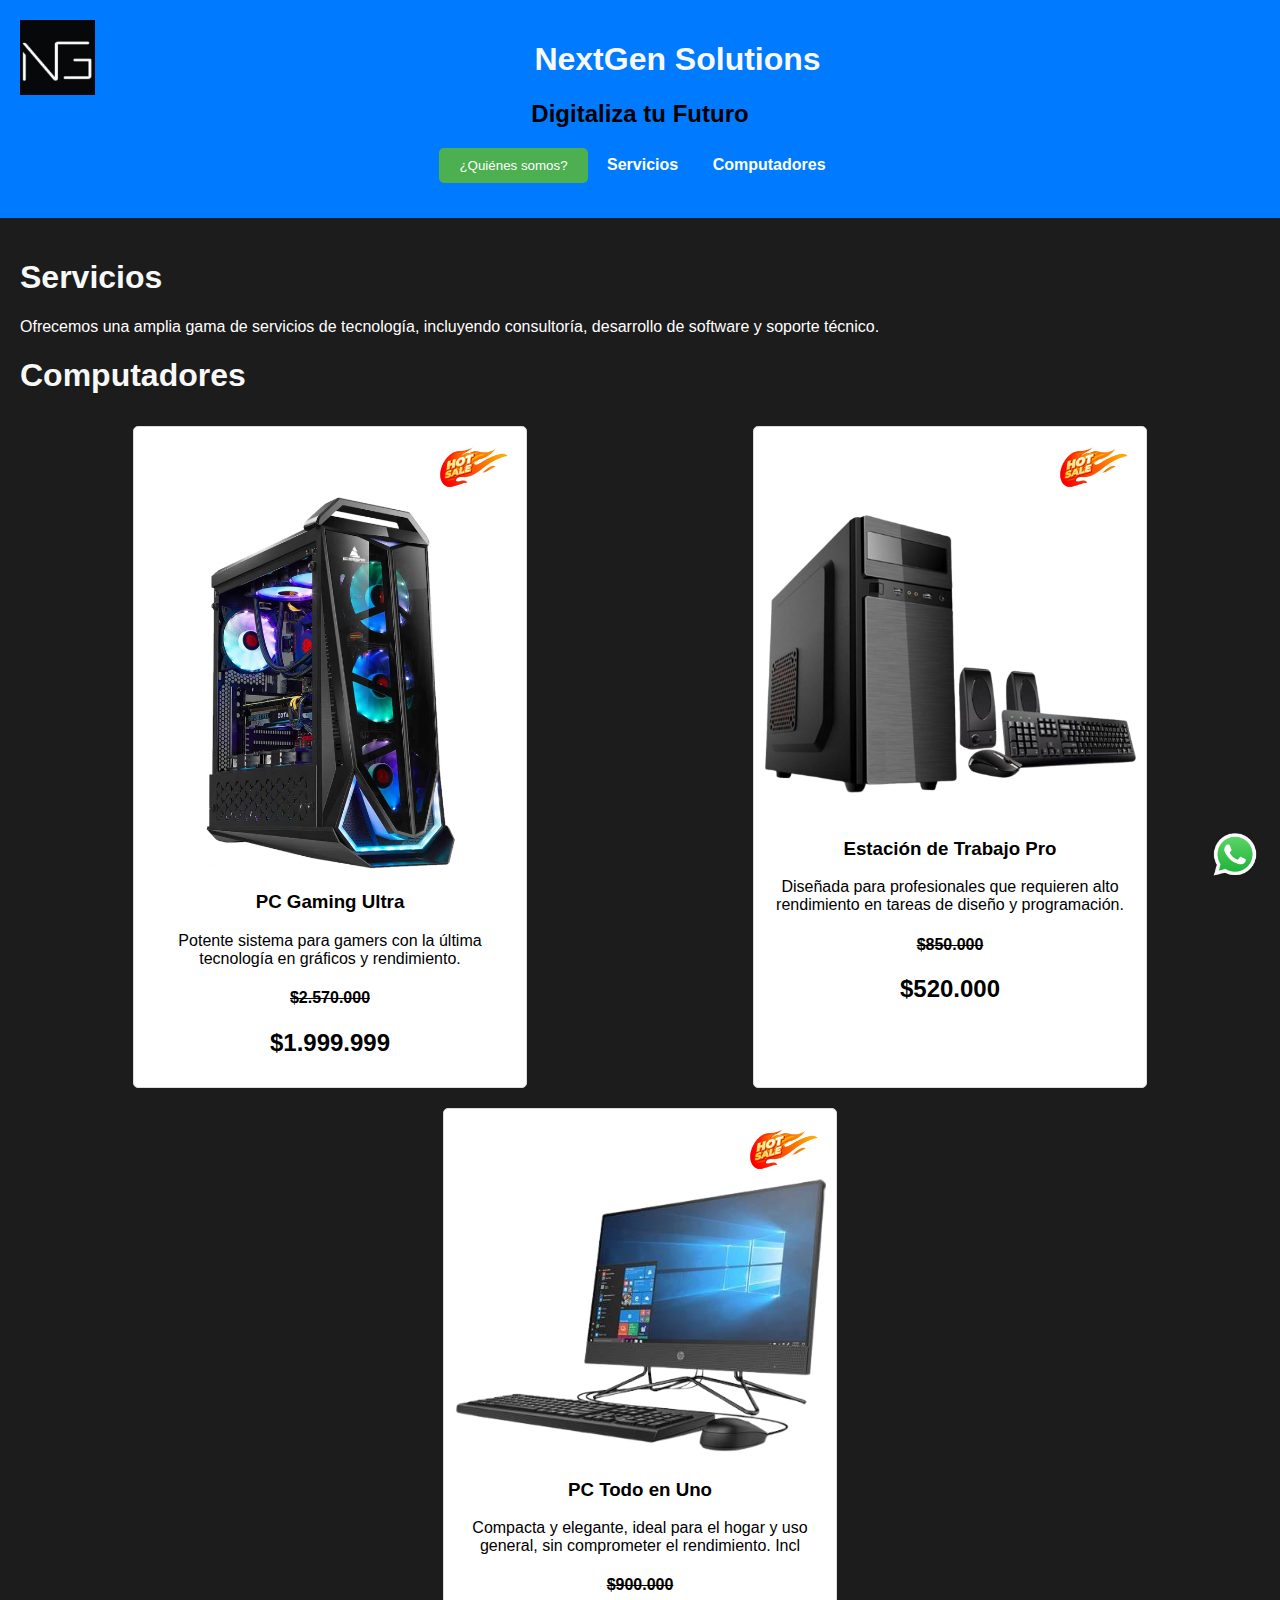
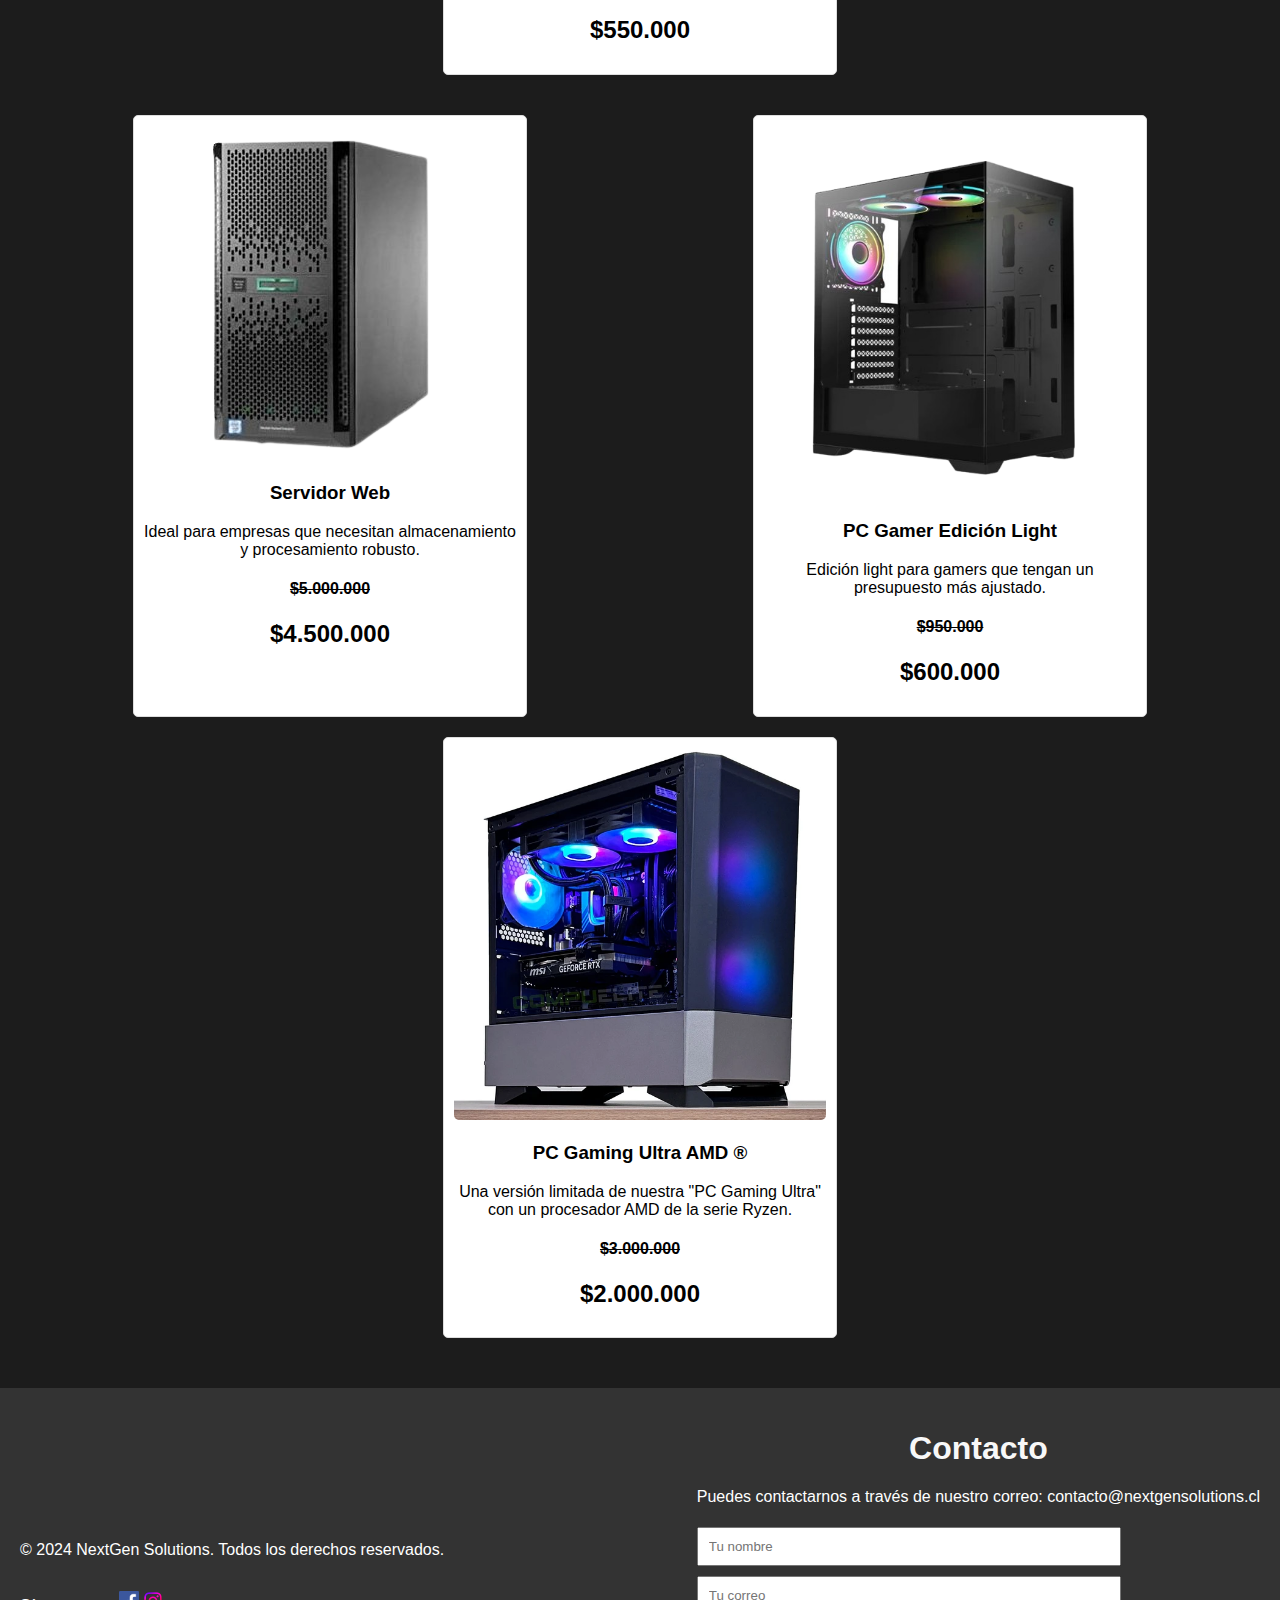
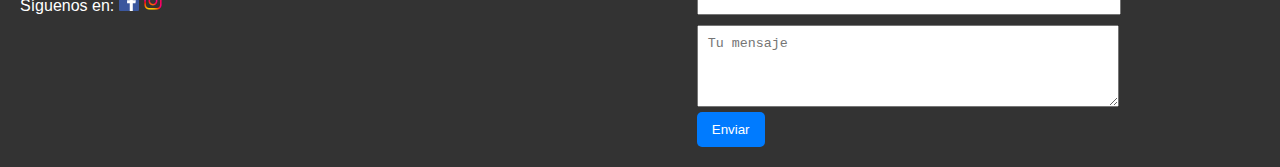
<file: index.html>
<!DOCTYPE html>
<html lang="es">
<head>
    <meta charset="UTF-8">
    <meta name="viewport" content="width=device-width, initial-scale=1.0">
    <title>NextGen Solutions</title>
    <link rel="stylesheet" href="styles.css">
    <link rel="icon" href="icono.png" type="image/png">
</head>

<body>
    <header>
	<img src="icono.png" alt="&iacute" align="left" width="75"> </a>
        <h1>NextGen Solutions</h1>
        <h2>Digitaliza tu Futuro</h2>
        <nav>
            <div class="dropdown">
                <button class="dropbtn">¿Quiénes somos?</button>
                <div class="dropdown-content">
                    <p>En NextGen Solutions nos dedicamos a crear y armar computadores a la vanguardia de la tecnología, brindando soluciones personalizadas para un futuro digital.</p>
                </div>
            </div>
            <a href="#servicios">Servicios</a>
            <a href="#computadores">Computadores</a>
        </nav>
    </header>
    
    <main>
        <section id="servicios">
            <h1>Servicios</h1>
            <p>Ofrecemos una amplia gama de servicios de tecnología, incluyendo consultoría, desarrollo de software y soporte técnico.</p>
        </section>

        <section id="computadores">
            <h1>Computadores</h1>
            <div class="computers">
                <div class="computer">
		    <img src="hot.png" alt="Instagram" width="200" align="right"></a>
		    <a href="ultra.html" target="_blank" >
                    <img src="ultra.png" alt="Computador 1">
                    <mark><h3 color="black">PC Gaming Ultra</h3></mark> </a>
                    <p>Potente sistema para gamers con la última tecnología en gráficos y rendimiento.</p>
		    <h4><del>$2.570.000</del><h4>
		    <h2>$1.999.999</h2>
                </div>
                <div class="computer">
		    <img src="hot.png" alt="Instagram" width="200" align="right"></a>
		    <a href="pro.html" target="_blank" >
                    <img src="JGTBipk.png" alt="Computador 2"> </a>
                    <mark><h3 color="black">Estación de Trabajo Pro</h3></mark>
                    <p>Diseñada para profesionales que requieren alto rendimiento en tareas de diseño y programación.</p>
		    <h4><del>$850.000</del><h4>
		    <h2>$520.000</h2>
                </div>
                <div class="computer">
		    <img src="hot.png" alt="Instagram" width="200" align="right"></a>
		    <a href="one.html" target="_blank" >
                    <img src="DSIemW5.png" alt="Computador 3"> </a>
                    <mark><h3 color="black">PC Todo en Uno</h3></mark>
                    <p>Compacta y elegante, ideal para el hogar y uso general, sin comprometer el rendimiento. Incl</p>
		    <h4><del>$900.000</del><h4>
		    <h2>$550.000</h2>
                </div>
            </div>

            <!-- Sección de tres productos adicionales -->
            <div class="computers">
                <div class="computer">
                    <img src="servidor.png" alt="Producto 4">
                    <mark><h3 color="black">Servidor Web</h3></mark>
                    <p>Ideal para empresas que necesitan almacenamiento y procesamiento robusto.</p>
		    <h4><del>$5.000.000</del><h4>
		    <h2>$4.500.000</h2>
                </div>
                <div class="computer">
                    <img src="light.png" alt="Producto 5">
                    <mark><h3 color="black">PC Gamer Edición Light</h3></mark>
                    <p>Edición light para gamers que tengan un presupuesto m&aacutes ajustado.</p>
		    <h4><del>$950.000</del><h4>
		    <h2>$600.000</h2>
                </div>
                <div class="computer">
                    <img src="610.webp" alt="Producto 6">
                    <mark><h3 color="black">PC Gaming Ultra AMD &reg</h3></mark>
                    <p>Una versión limitada de nuestra "PC Gaming Ultra" con un procesador AMD de la serie Ryzen.</p>
		    <h4><del>$3.000.000</del><h4>
		    <h2>$2.000.000</h2>
                </div>
            </div>
        </section>

    </main>

    <footer>
        <div class="footer-left">
            <p>&copy; 2024 NextGen Solutions. Todos los derechos reservados.</p>
            <p>Síguenos en:
                <a href="https://www.facebook.com/colegiolacruzmachali" target="_blank"><img src="facebook-icon.png" alt="Facebook" width="20"></a>
                <a href="https://www.instagram.com/colegiolacruz_oficial" target="_blank"><img src="instagram-icon.png" alt="Instagram" width="20"></a>
            </p>
        </div>
        <div class="footer-right">
            <center><h1>Contacto</h1></center>
            <p>Puedes contactarnos a través de nuestro correo: <a href="mailto:vicente.correa@colegiolacruz.cl" style="color: #ffffff;">contacto@nextgensolutions.cl</a></p>
            <form>
                <input type="text" placeholder="Tu nombre" required>
                <input type="email" placeholder="Tu correo" required>
                <textarea placeholder="Tu mensaje" rows="4" required></textarea>
                <button type="submit">Enviar</button>
            </form>
        </div>
    </footer>

    <!-- Logo que se mantiene en la esquina inferior izquierda -->
    <a href="https://wa.me/56991372436" target="_blank">
        <img src="whatsapp-icon.png" alt="NextGen Solutions Logo" class="fixed-logo">
    </a>

</body>
</html>
</file>
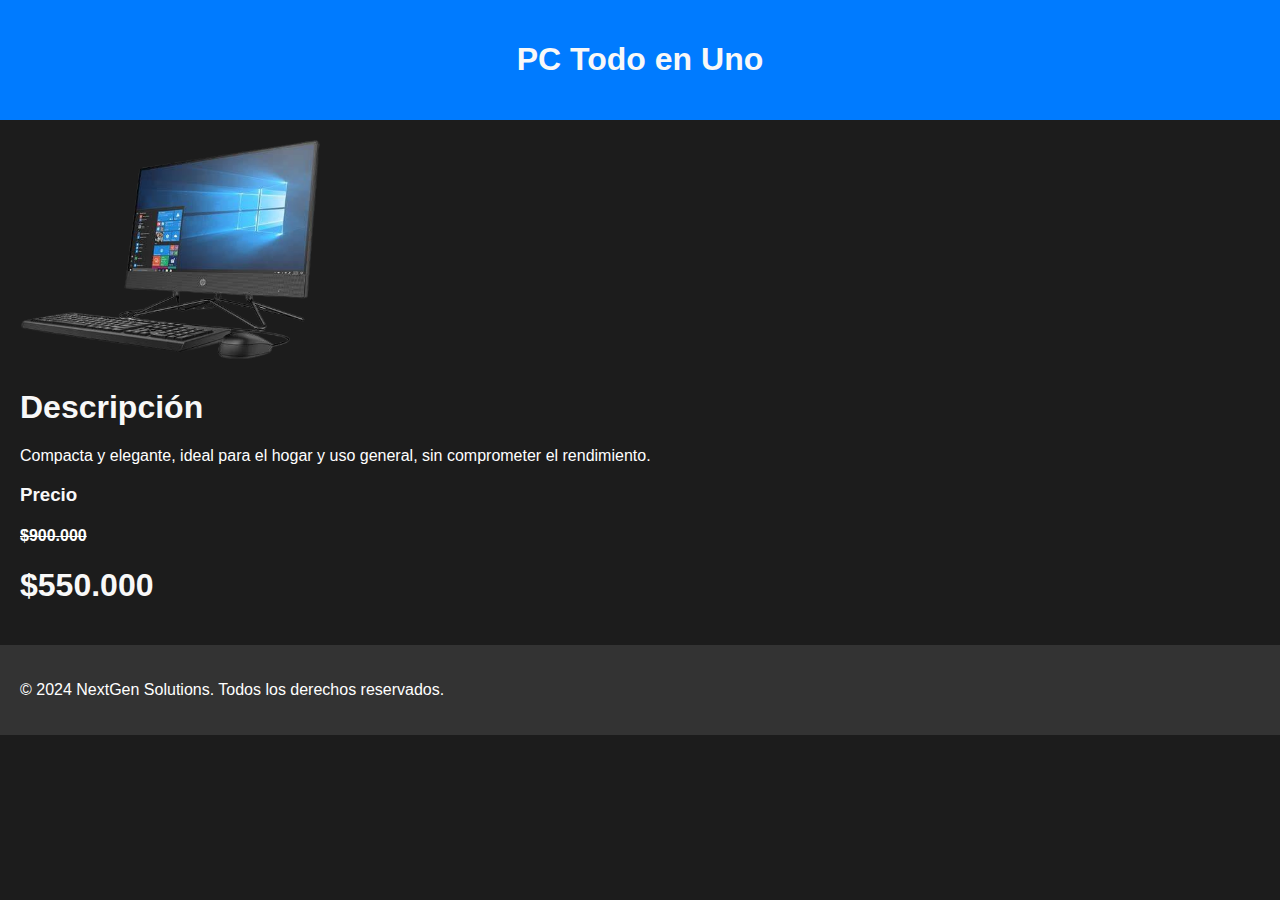
<file: one.html>
<!DOCTYPE html>
<html lang="es">
<head>
    <meta charset="UTF-8">
    <meta name="viewport" content="width=device-width, initial-scale=1.0">
    <title>PC Todo en Uno - NextGen Solutions</title>
    <link rel="stylesheet" href="styles.css">
    <link rel="icon" href="icono.png" type="image/png">
</head>

<body>
    <header>
        <h1>PC Todo en Uno</h1>
    </header>
    
    <main>
        <section>
            <img src="DSIemW5.png" alt="PC Todo en Uno" width="300">
            <h1>Descripción</h1>
            <p>Compacta y elegante, ideal para el hogar y uso general, sin comprometer el rendimiento.</p>
            <h3>Precio</h3>
            <h4><del>$900.000</del></h4>
            <h1>$550.000</h1>
        </section>
    </main>

    <footer>
        <p>&copy; 2024 NextGen Solutions. Todos los derechos reservados.</p>
    </footer>
</body>
</html>
</file>
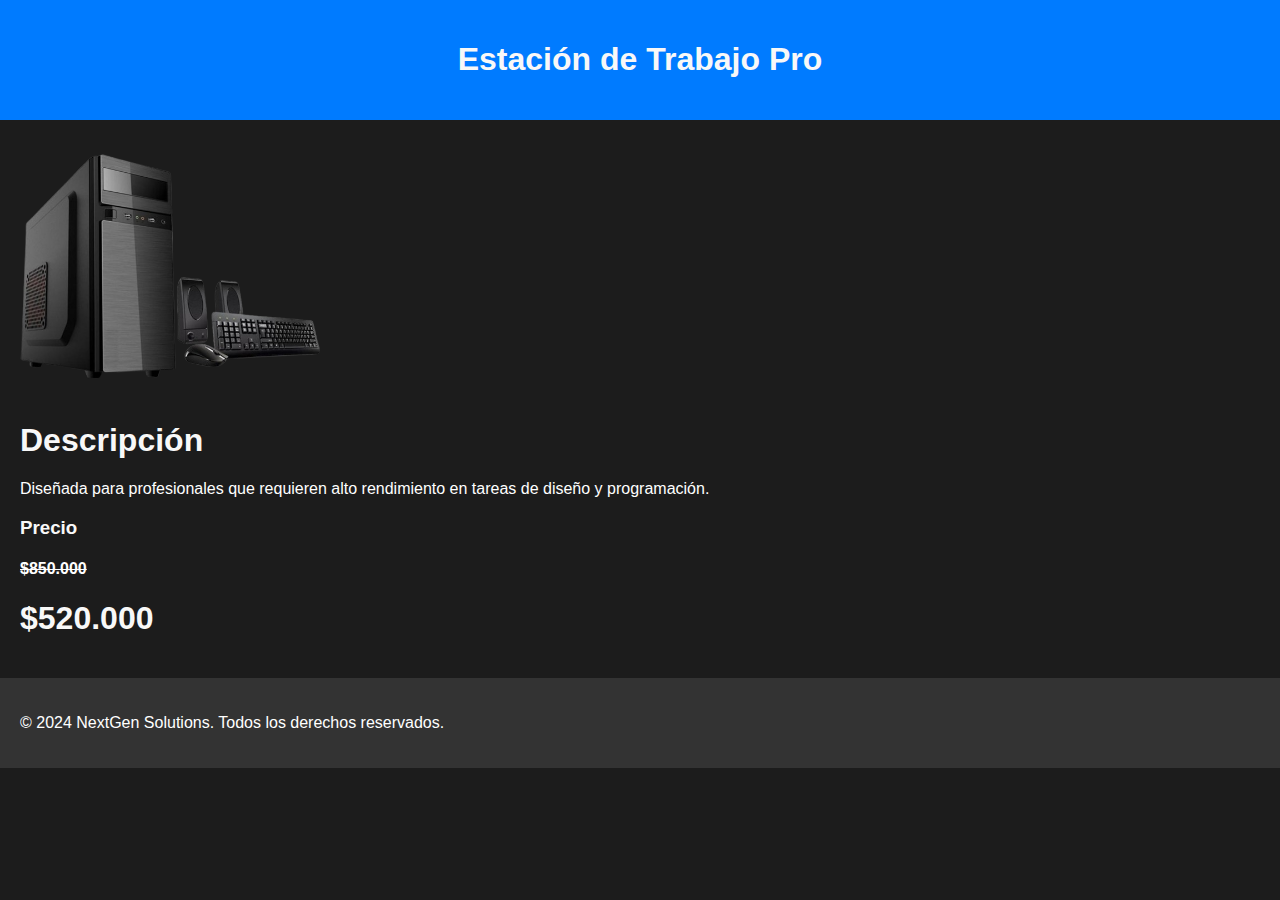
<file: pro.html>
<!DOCTYPE html>
<html lang="es">
<head>
    <meta charset="UTF-8">
    <meta name="viewport" content="width=device-width, initial-scale=1.0">
    <title>Estación de Trabajo Pro - NextGen Solutions</title>
    <link rel="stylesheet" href="styles.css">
    <link rel="icon" href="icono.png" type="image/png">
</head>

<body>
    <header>
        <h1>Estación de Trabajo Pro</h1>
    </header>
    
    <main>
        <section>
            <img src="JGTBipk.png" alt="Estación de Trabajo Pro" width="300">
            <h1>Descripción</h1>
            <p>Diseñada para profesionales que requieren alto rendimiento en tareas de diseño y programación.</p>
            <h3>Precio</h3>
            <h4><del>$850.000</del></h4>
            <h1>$520.000</h1>
        </section>
    </main>

    <footer>
        <p>&copy; 2024 NextGen Solutions. Todos los derechos reservados.</p>
    </footer>
</body>
</html>
</file>
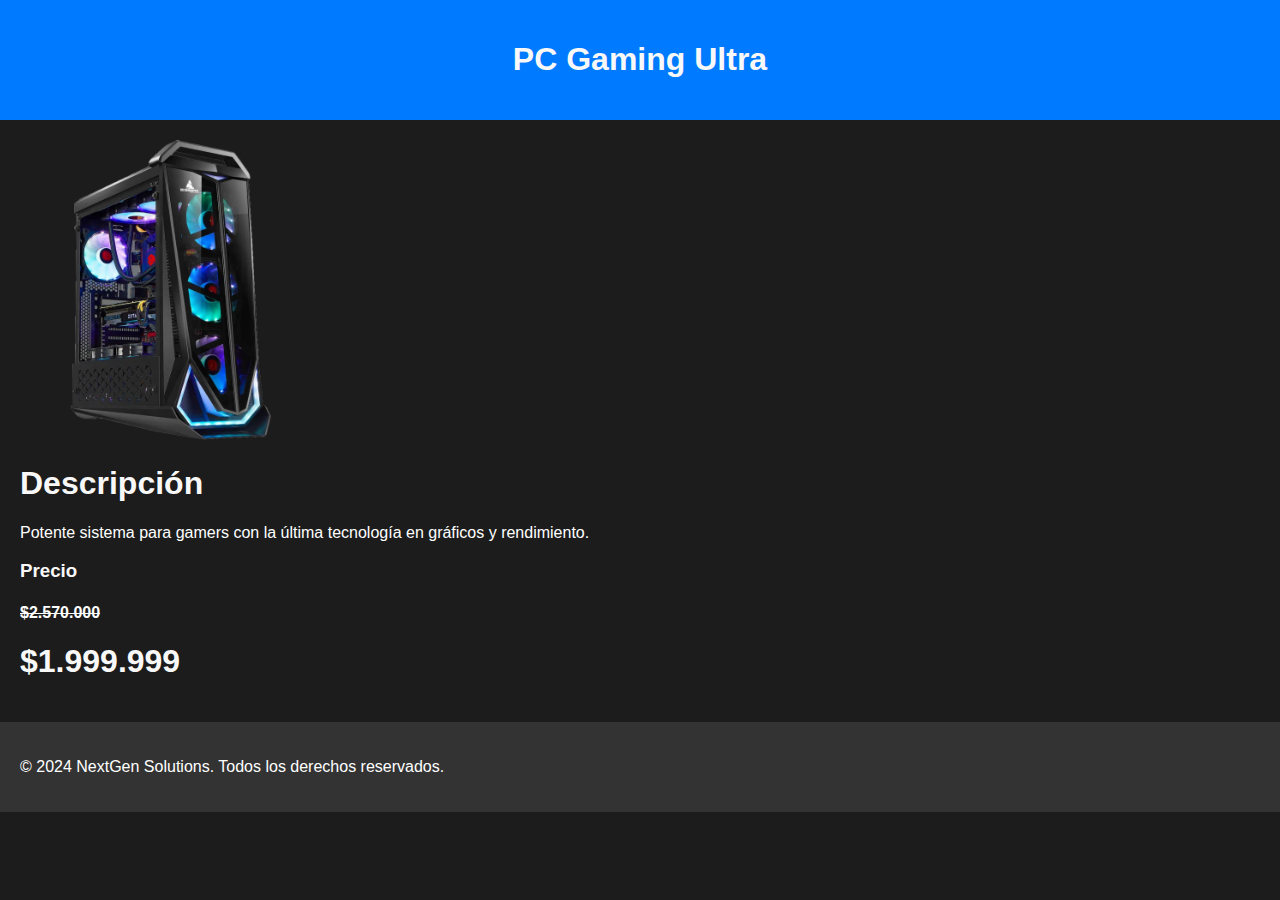
<file: ultra.html>
<!DOCTYPE html>
<html lang="es">
<head>
    <meta charset="UTF-8">
    <meta name="viewport" content="width=device-width, initial-scale=1.0">
    <title>PC Gaming Ultra - NextGen Solutions</title>
    <link rel="stylesheet" href="styles.css">
    <link rel="icon" href="icono.png" type="image/png">
</head>

<body>
    <header>
        <h1>PC Gaming Ultra</h1>
    </header>
    
    <main>
        <section>
            <img src="ultra.png" alt="PC Gaming Ultra" width="300">
            <h1>Descripción</h1>
            <p>Potente sistema para gamers con la última tecnología en gráficos y rendimiento.</p>
            <h3>Precio</h3>
            <h4><del>$2.570.000</del></h4>
            <h1>$1.999.999</h1>
        </section>
    </main>

    <footer>
        <p>&copy; 2024 NextGen Solutions. Todos los derechos reservados.</p>
    </footer>
</body>
</html>
</file>
<file: styles.css>
/* Estilos generales */
body {
    font-family: Arial, sans-serif;
    margin: 0;
    padding: 0;
    background-color: #1c1c1c;
    color: #ffffff;
}

h1, h2, h3 {
    color: #f8f8f8;
}

a {
    color: #ffffff;
    text-decoration: none;
}

/* Estilos del encabezado */
header {
    background: #007bff;
    color: black;
    padding: 20px;
    text-align: center;
}

nav {
    margin: 15px 0;
}

nav a {
    margin: 0 15px;
    font-weight: bold;
}

.dropdown {
    display: inline-block;
    position: relative;
}

.dropbtn {
    background-color: #4CAF50;
    color: white;
    padding: 10px 20px;
    border: none;
    cursor: pointer;
}

.dropdown-content {
    display: none;
    position: absolute;
    background-color: #f9f9f9;
    min-width: 200px;
    box-shadow: 0px 8px 16px 0px rgba(0,0,0,0.2);
    z-index: 1;
    padding: 10px;
}

.dropdown:hover .dropdown-content {
    display: block;
}

/* Estilos del main */
main {
    padding: 20px;
}

.computers {
    display: flex;
    justify-content: space-around;
    flex-wrap: wrap;
    margin-bottom: 20px;
    color: black;
}

.computer {
    background: white;
    border: 1px solid #ddd;
    border-radius: 5px;
    width: 30%;
    margin: 10px;
    padding: 10px;
    text-align: center;
    color: black;
}

.computer img {
    max-width: 100%;
    height: auto;
    border-radius: 5px;
}

/* Estilo específico para los nombres de los productos */
.computer h3, h2 {
    color: black; /* Cambia el color del texto a negro */
}


/* Estilos del pie de página */
footer {
    background: #333333;
    color: white;
    padding: 20px;
    display: flex;
    justify-content: space-between;
    align-items: center;
}

.footer-left {
    display: flex;
    flex-direction: column;
}

.footer-right {
    text-align: right;
}

/* Estilos del logo fijo */
.fixed-logo {
    position: fixed;
    bottom: 20px;
    right: 20px; /* Corregido de "rigth" a "right" */
    width: 50px;
    height: 50px;
}

/* Estilos del formulario de contacto */
form {
    display: flex;
    flex-direction: column;
    align-items: flex-start;
}

input, textarea {
    margin: 5px 0;
    padding: 10px;
    width: 100%;
    max-width: 400px;
}

button {
    padding: 10px 15px;
    border: none;
    border-radius: 5px;
    background: #007bff;
    color: white;
    cursor: pointer;
    transition: background 0.3s;
}

button:hover {
    background-color: #0056b3;
}
</file>
